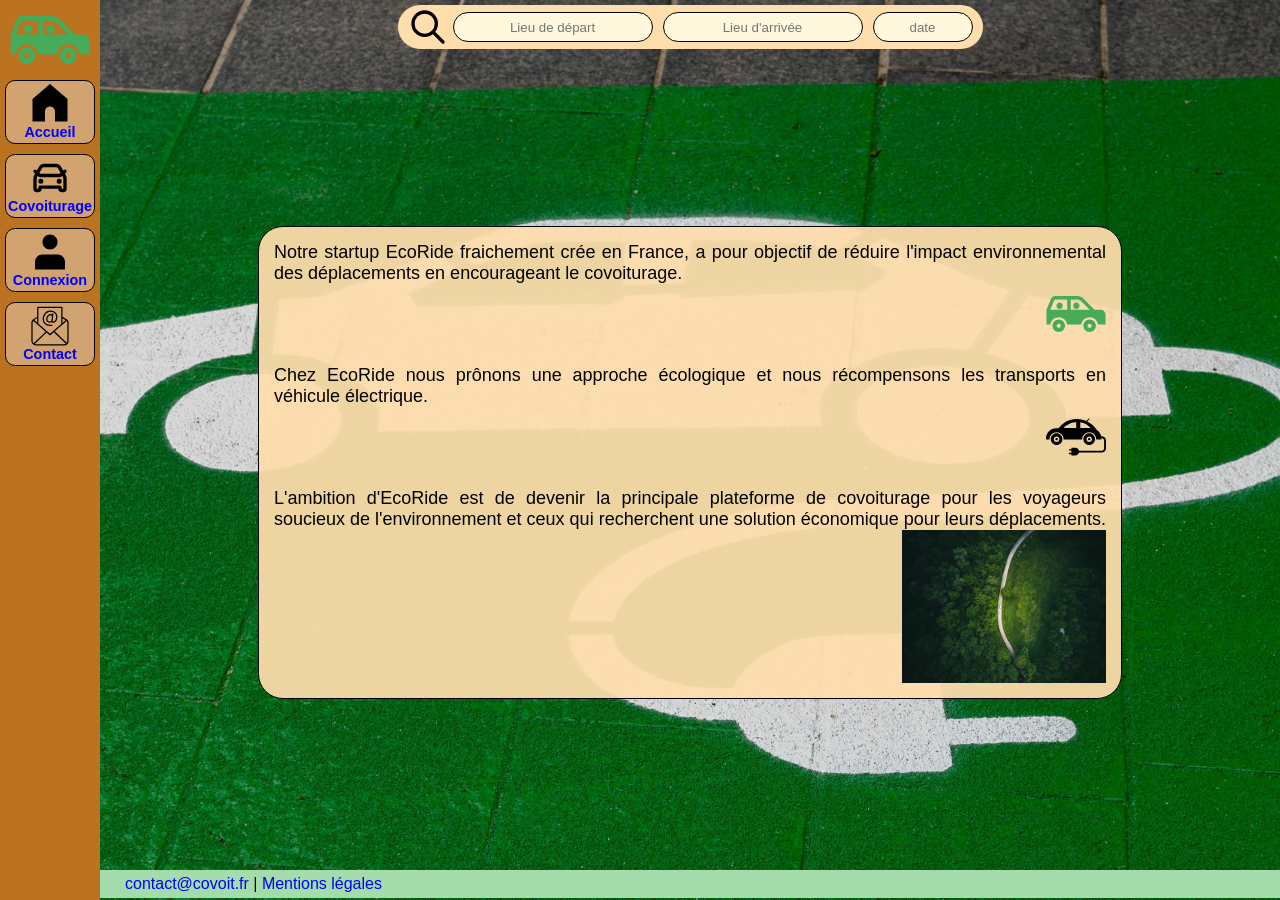
<file: index.html>
<!DOCTYPE html>
<html lang="en">
<head>
  <meta charset="UTF-8">
  <meta name="viewport" content="width=device-width, initial-scale=1.0">
  <meta name="author" content="Emilien GIBEAUD">
  <meta name="description" content="Cette page est la page d'accueil du site Ecoride.">
  <link rel="stylesheet" href="./Assets/CSS/styles.css">
  <link rel="shortcut icon" href="./Assets/icon/car.svg" type="image/x-icon">
  <title>EcoRide</title>
</head>
<!--_______________________________________100_caractères________________________________________-->
<body>
  <header>
    <div class="logo">
      <img class="logo_icon" src="./Assets/icon/carpooling.svg" alt="logo de EcoRide">
    </div>

    <nav>
      <a href="" class="menu_button">
        <img src="./Assets/icon/home.svg" alt="icône d'accueil">Accueil
      </a>
      <a href="" class="menu_button">
        <img src="./Assets/icon/car.svg" alt="icône de voiture">Covoiturage
      </a>
      <a href="" class="menu_button">
        <img src="./Assets/icon/user.svg" alt="icône de connexion">Connexion
      </a>
      <a href="" class="menu_button">
        <img src="./Assets/icon/contact.svg" alt="icône de contact">Contact
      </a>
    </nav>
  </header>

  <main>
    <div id="seach_bar">
      <img src="./Assets/icon/search.svg" alt="icône de recherche">
      <div class="input">
        <div class="place">
          <label for="dep_place"></label>
          <input  type="text" id="dep_place" name="départ" placeholder="Lieu de départ" 
                  required="required">
        </div>

        <div class="place">
          <label for="arr_place"></label>
          <input  type="text" id="arr_place" name="arrivée" placeholder="Lieu d'arrivée" 
                  required="required">
        </div>

        <div class="date">
          <label for="date"></label>
          <input type="text" id="date" name="date" placeholder="date" required="required">
        </div>
      </div>
    </div>
    <div class="home">
      <div class="presentation">
        <p>Notre startup EcoRide fraichement crée en France, a pour objectif de réduire l'impact environnemental des déplacements en encourageant le covoiturage.</p>
        <img class="pres_icon" src="./Assets/icon/carpooling.svg" alt="logo de EcoRide"><br>
        <p>Chez EcoRide nous prônons une approche écologique et nous récompensons les transports en véhicule électrique.</p>
        <img class="pres_icon" src="./Assets/icon/electric-car.svg" 
              alt="icône de voiture électrique"><br>
        <p>L'ambition d'EcoRide est de devenir la principale plateforme de covoiturage pour les voyageurs soucieux de l'environnement et ceux qui recherchent une solution économique pour leurs déplacements.</p>
        <img class="pres_img" src="./Assets/img/pierre-borthiry-peiobty.jpg" alt="image">
      </div>
    </div>
  </main>

  <footer>
    <a href="" target="_blank" title="Lien vers le formulaire de contact">
      contact@covoit.fr</a> | 
      <a href="" target="_blank" title="Lien vers les mentions légales">
        Mentions légales</a>
  </footer>
</body>
</html>
<!--_______________________________________100_caractères________________________________________-->
</file>
<file: Assets/CSS/styles.css>
/*_________________________________________100_caractères_________________________________________*/
/* DEBUT partie générale ---------------------------------------------------------*/
* {    /* RESET */
  margin: 0;
  padding: 0;
  box-sizing: border-box;
  text-decoration: none;
  list-style: none;
}

html {
  scroll-behavior: smooth;
}

a:link, a:visited, a:hover {
  color: blue;
}
a:hover {
  text-decoration: underline;
}

body{
  background-image: url(../img/michael-marais.jpg);
  background-size: cover;
  background-position: center;
  display: grid;
  font-family: Arial, Helvetica, sans-serif;
}
@media (orientation: landscape) {
  body {
    grid-template-columns: 100px 1fr;
    grid-template-rows: 1fr 30px;
  }
}
@media (orientation: portrait) {
  body {
    grid-template-columns: 1fr;
    grid-template-rows: 65px 1fr 30px;
  }
}
/* FIN partie générale ---------------------------------------------------------*/

/* DEBUT HEADER ---------------------------------------------------------*/
header {
  display: flex;
  background-color: rgba(188,115,33,1);
}

.logo {
  display: flex;
  justify-content: center;
  padding: 0 10px;
}

nav {
  display: flex;
}
nav a {
  display: flex;
  flex-direction: column;
  align-items: center;
  border: solid thin black;
  border-radius: 10px;
  width: 90px;
  padding: 3px;
  background-color: rgba(208,163,112,1);
  font-weight: bold;
  font-size: 0.9rem;
}
nav a img{
  height: 40px;
}

@media (orientation: landscape) {
  header {
    grid-row: 1 / span 2;
    flex-direction: column;
    align-items: center;
    width: 100px;
    height: 100vh;
  }
  nav {
    flex-direction: column;
    align-items: center;
    gap: 10px;
  }
  .logo_icon {
    height: 80px;
  }
}
@media (orientation: portrait) {
  /* header {
  } */
  nav {
    gap: 10px;
  }
  /* nav a {
  } */
  .logo_icon {
    height: 65px;
  }
}

/* FIN HEADER ---------------------------------------------------------*/

/* DEBUT MAIN ---------------------------------------------------------*/
main {
  display: flex;
  flex-direction: column;
  align-items: center;
  gap: 10px;
  padding: 5px 10px;
}

#seach_bar {
  display: flex;
  align-items: center;
  gap: 0 5px;
  padding: 2px 10px;
  border-radius: 50px;
  background-color: rgba(255,222,173,1);
}
#seach_bar .input {
  display: flex;
  justify-content: center;
  align-items: center;
  flex-wrap: wrap;
  gap: 10px;
}
#seach_bar img{
  height: 40px;
}
#seach_bar input {
  background-color: rgba(255,248,220,1);
  height: 30px;
  border: solid thin black;
  border-radius: 20px;
  text-align: center;
}
.place input {
  width: 200px;
}
.date input {
  width: 100px;
}

.home {
  display: flex;
  justify-content: center;
  align-items: center;
  flex-grow: 2;
}

.presentation {
  display: flex;
  flex-direction: column;
  padding: 15px;
  width: 90%;
  max-width: 960px;
  height: fit-content;
  background-color: rgba(255,222,173,0.93);
  border: solid thin black;
  border-radius: 25px;
  font-size: large;
  text-align: justify;
}

.pres_icon{
  height: 60px;
  align-self: flex-end;
}
.pres_img{
  width: 204px;
  height: 153px;
  align-self: flex-end;
}
/* FIN MAIN ---------------------------------------------------------*/

/* DEBUT FOOTER ---------------------------------------------------------*/
footer {
  flex-grow: 1;
  position: sticky;
  bottom: 0;
  height: fit-content;
  padding: 5px 25px;
  background-color: rgba(164,220,172,1);
}

@media (orientation: portrait) {
  footer {
    grid-row: 3;
  }
}
/* FIN FOOTER ---------------------------------------------------------*/

/*_________________________________________100_caractères_________________________________________*/
</file>
